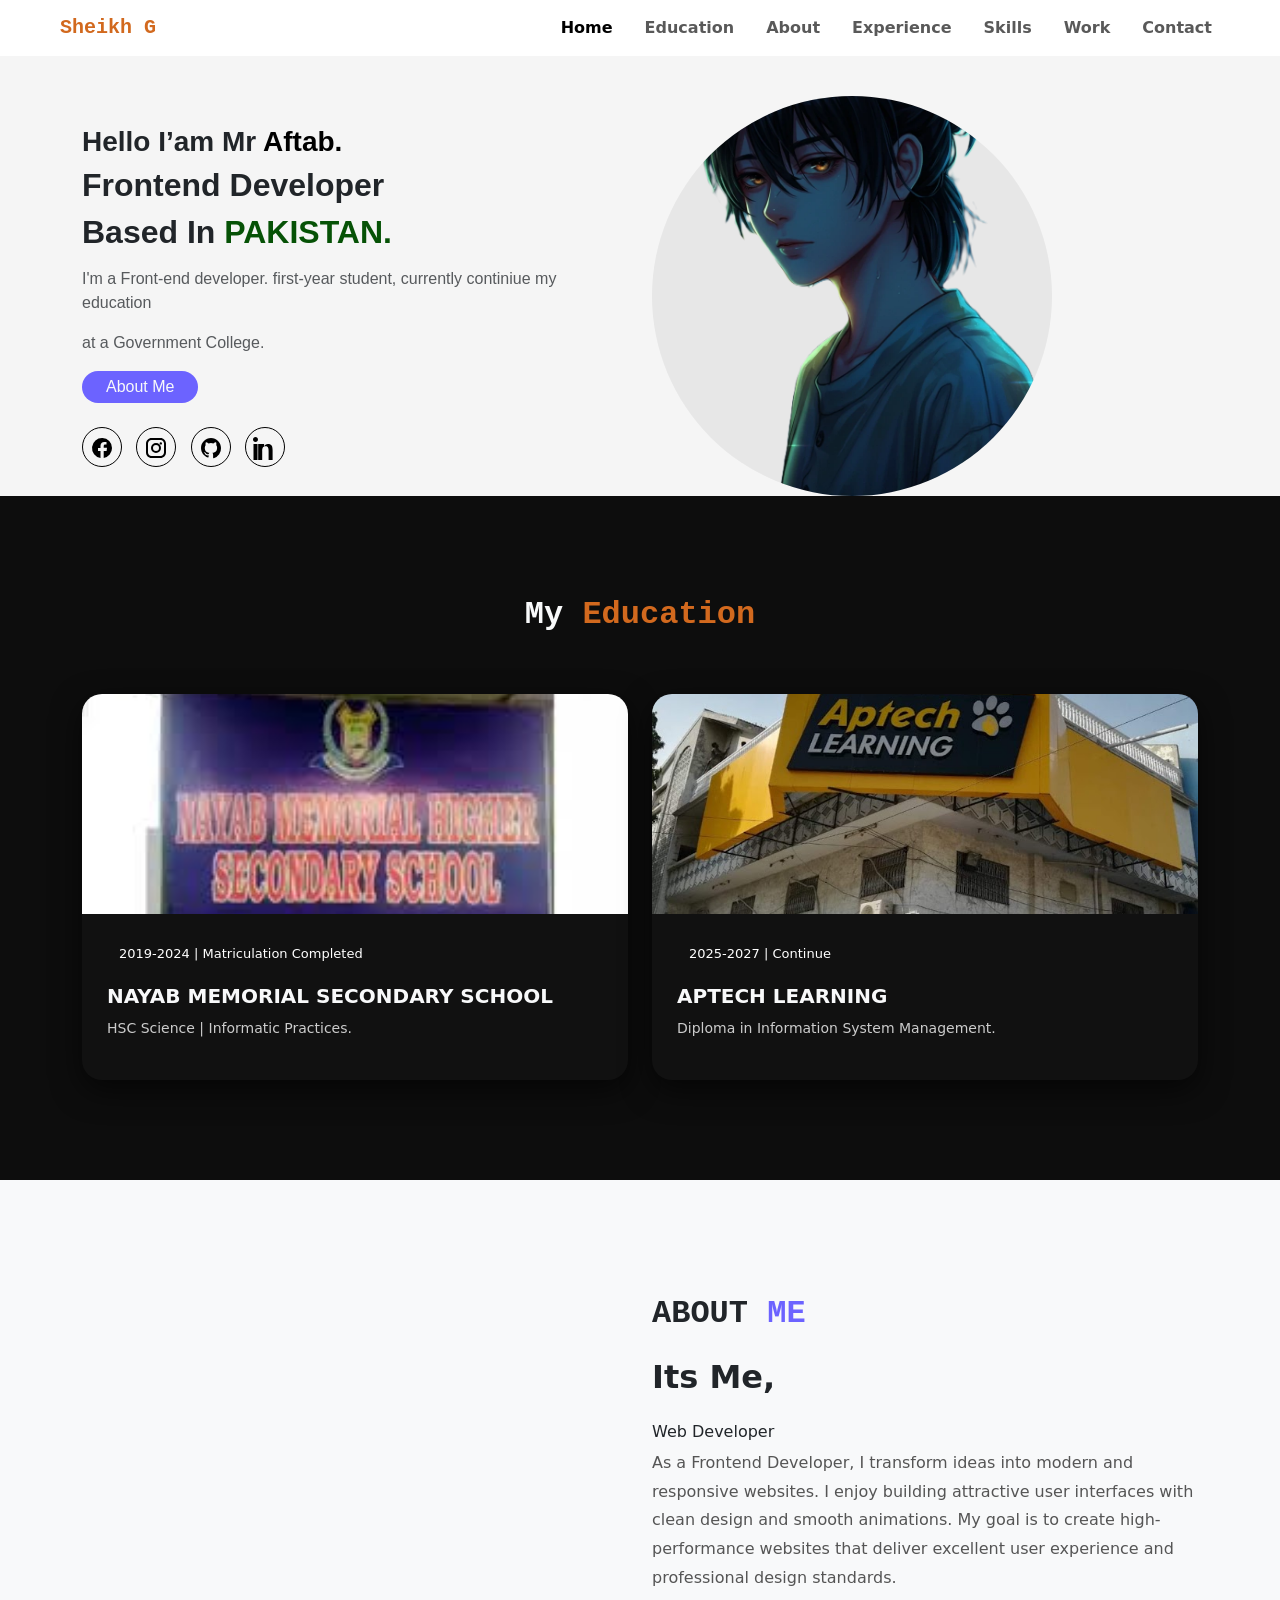
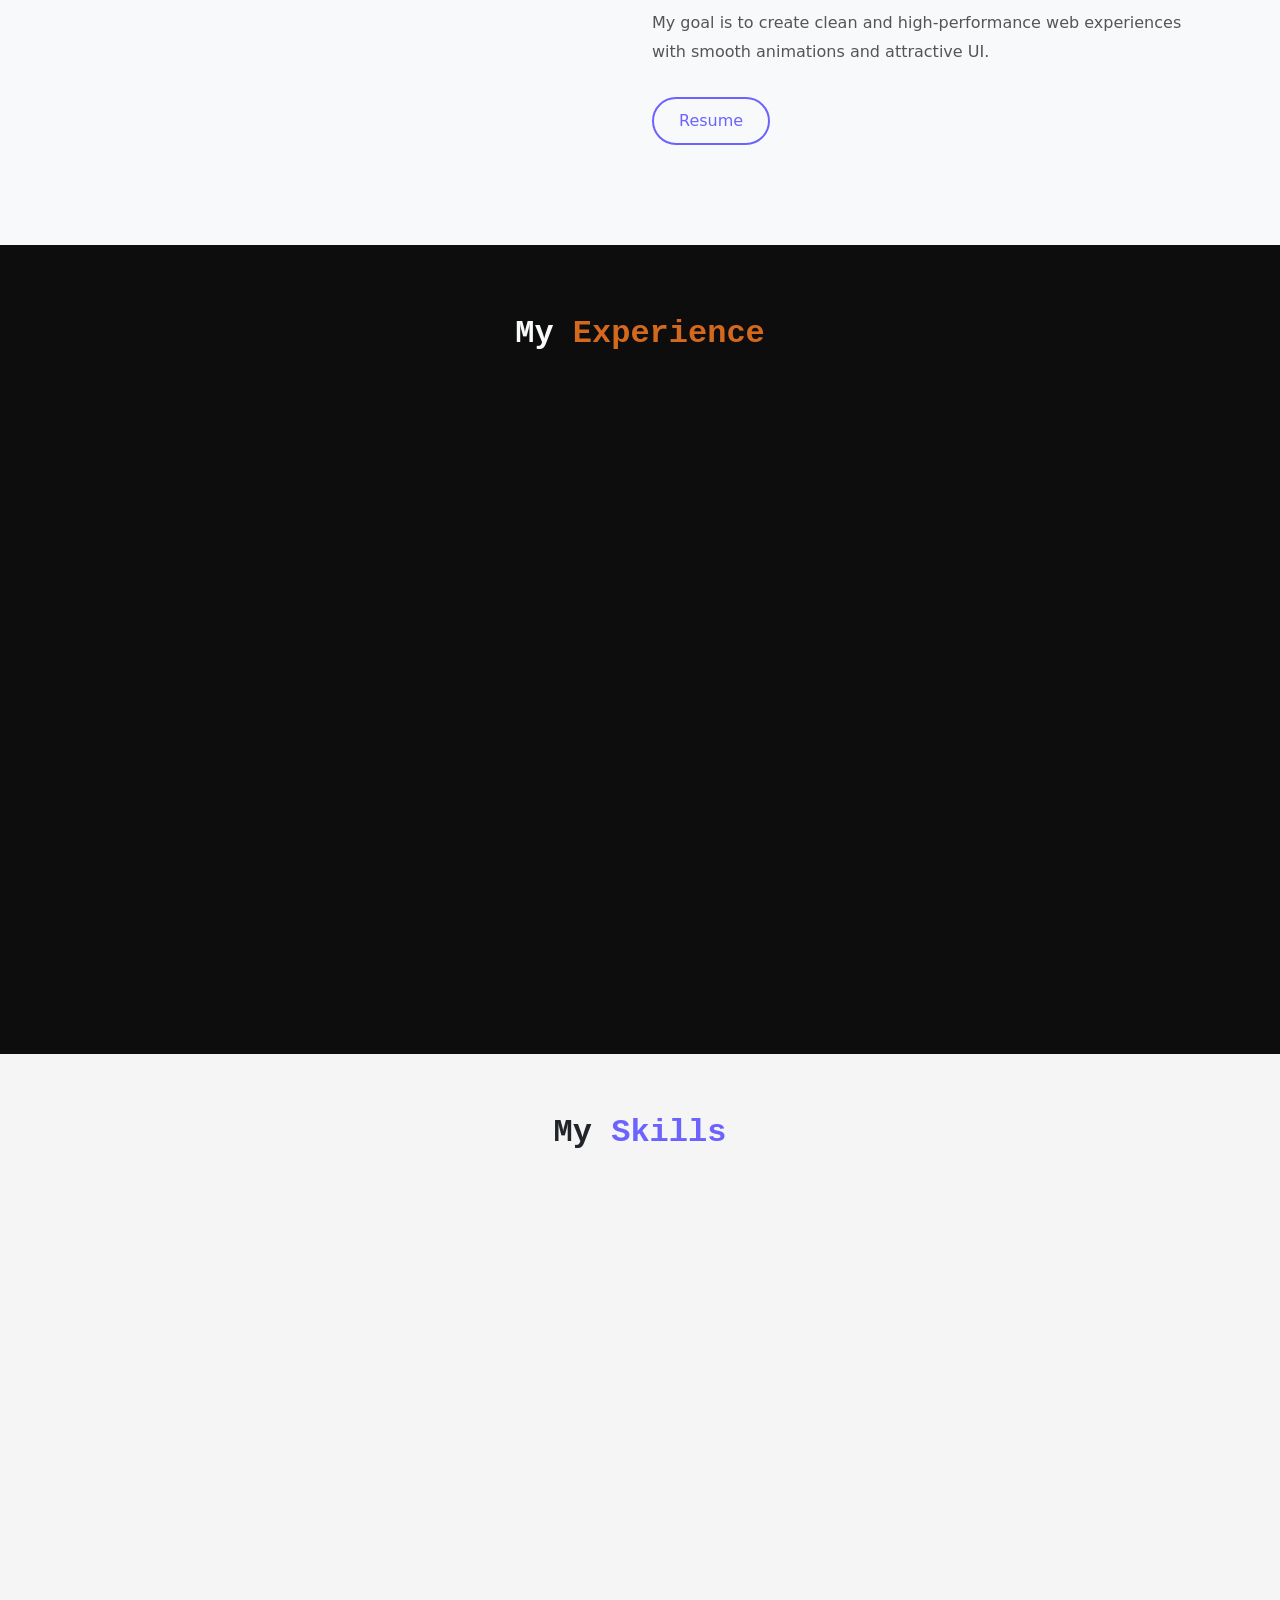
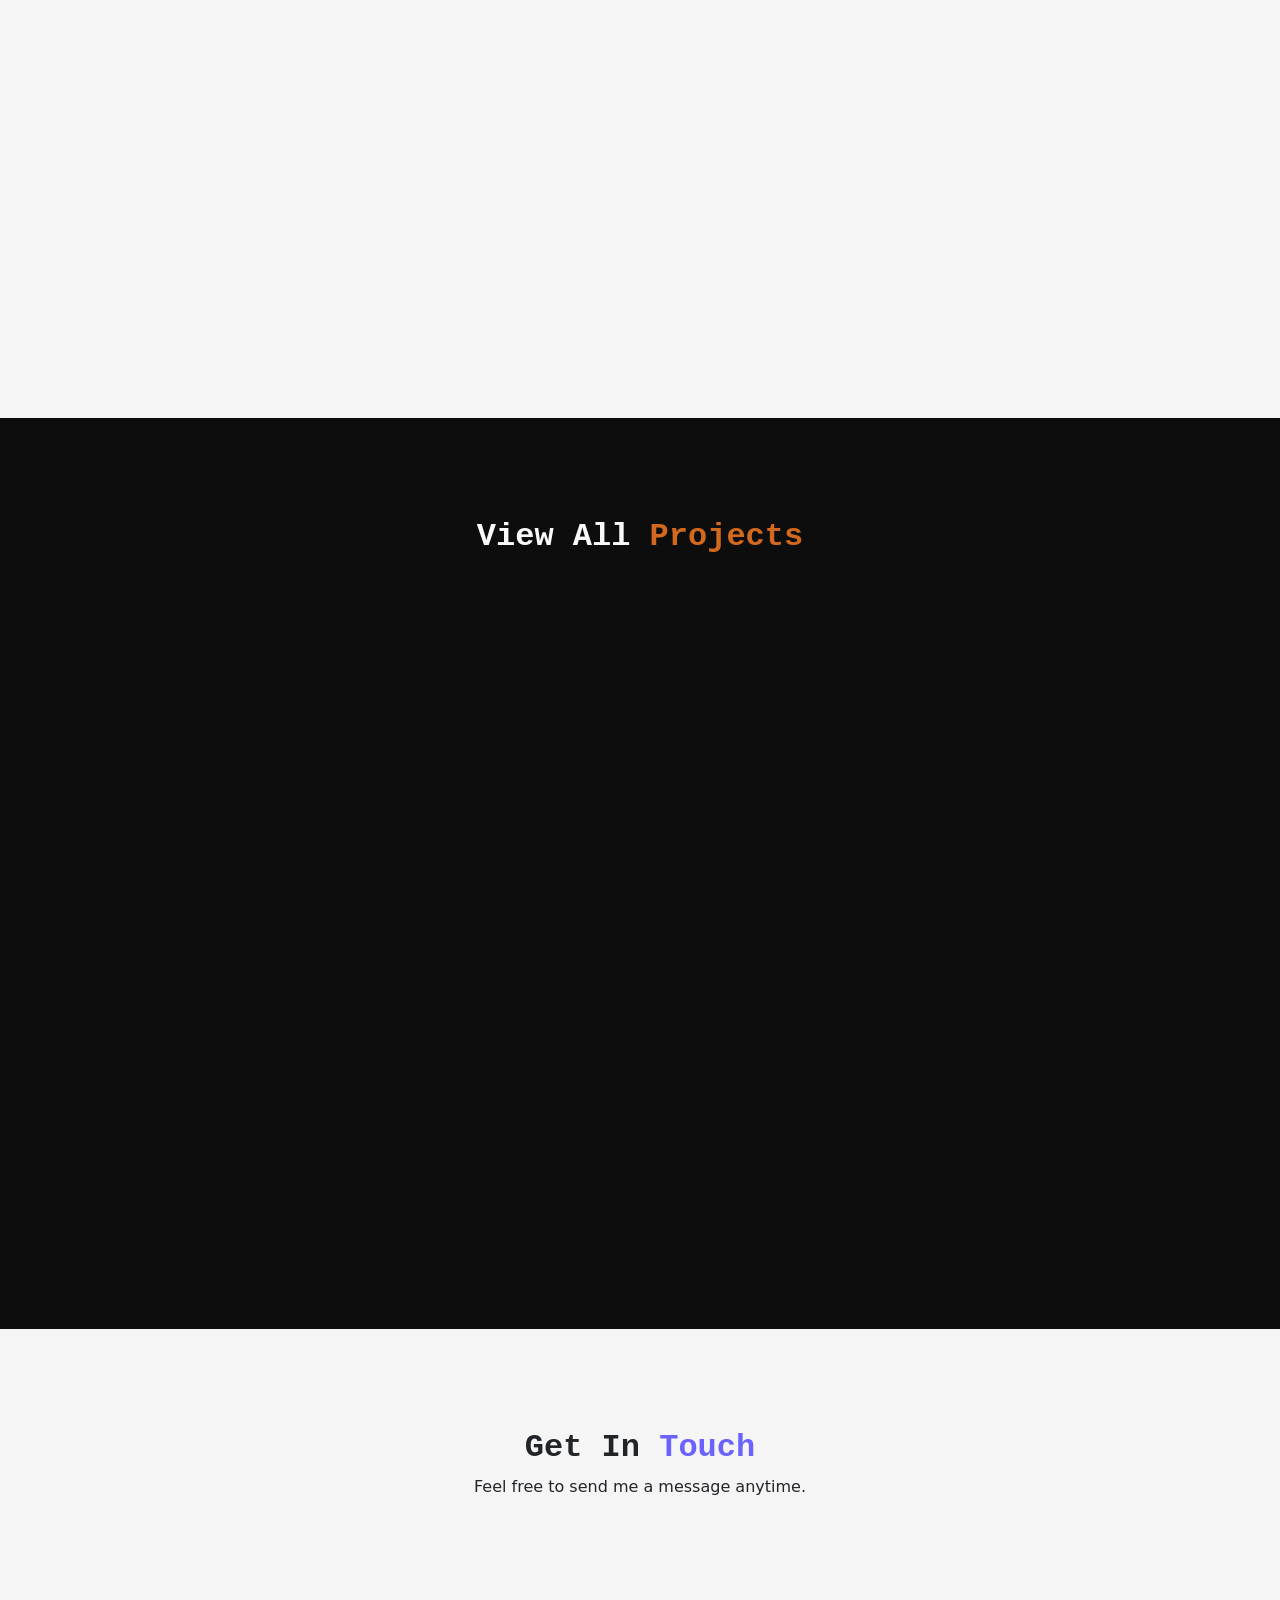
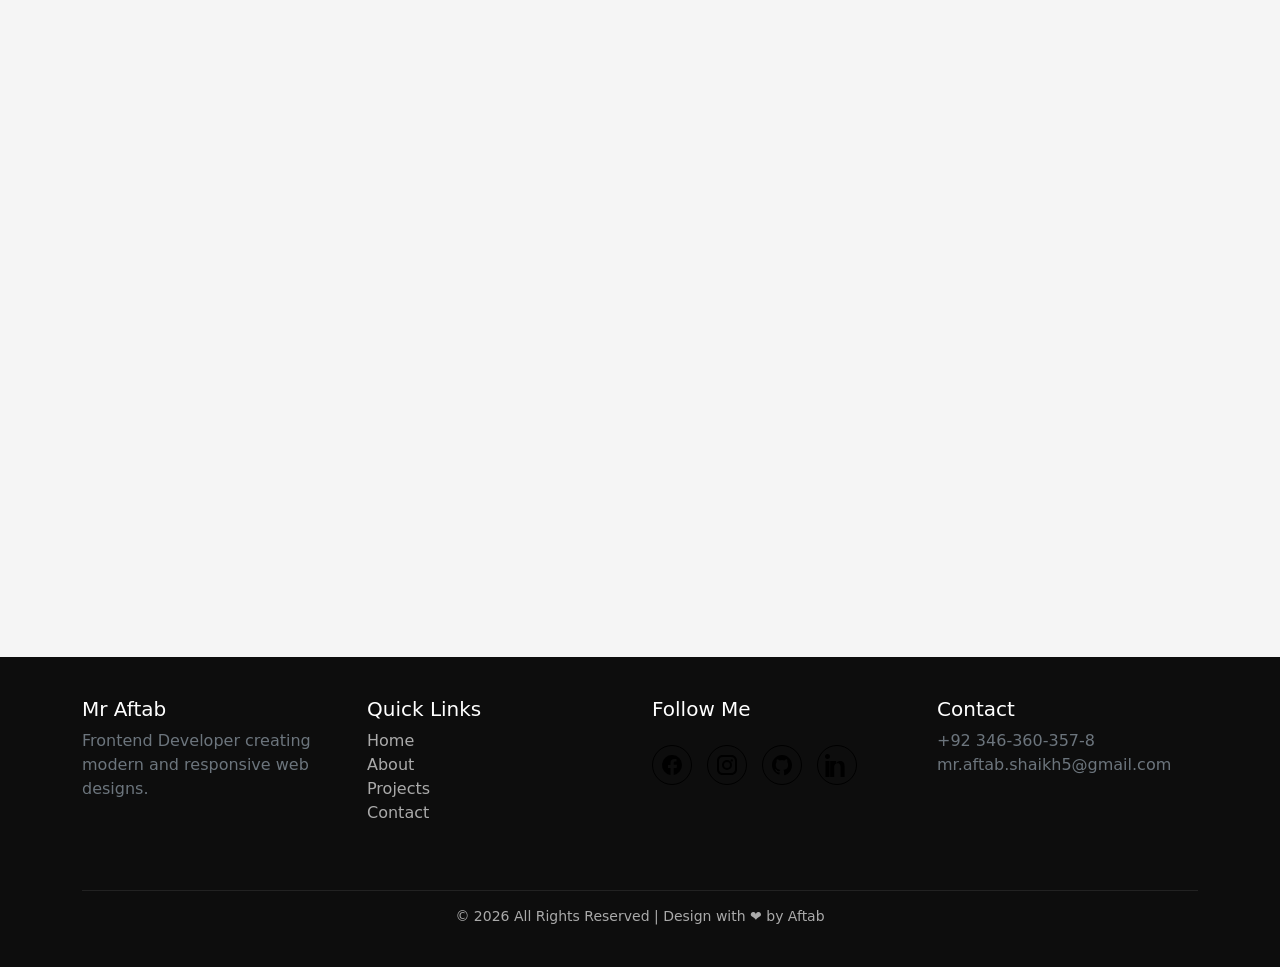
<file: index.html>
<!DOCTYPE html>
<html lang="en">
<head>
    <meta charset="UTF-8">
    <meta name="viewport" content="width=device-width, initial-scale=1.0">
    <title>Mr Sheikh G</title>
    <link href="https://cdn.jsdelivr.net/npm/bootstrap@5.3.8/dist/css/bootstrap.min.css" rel="stylesheet" integrity="sha384-sRIl4kxILFvY47J16cr9ZwB07vP4J8+LH7qKQnuqkuIAvNWLzeN8tE5YBujZqJLB" crossorigin="anonymous">
    <link href="https://unpkg.com/aos@2.3.1/dist/aos.css" rel="stylesheet">
    <link rel="stylesheet" href="./assest/css/style.css">
    <link rel="shortcut icon" href="./assest/images/tab-icon/M-logo.png" type="image/x-icon">
</head>
<body style="background-color: whitesmoke;">
    

<nav class="navbar navbar-expand-lg px-5 fixed-top" style="background-color: white;">
  <div class="container-fluid">
    <a class="navbar-brand" href="#" data-aos="fade-down" style="color: chocolate; font-family:monospace; font-weight: bolder;">Sheikh G</a>
    <button class="navbar-toggler" type="button" data-bs-toggle="collapse" data-bs-target="#navbarNav" aria-controls="navbarNav" aria-expanded="false" aria-label="Toggle navigation">
      <span class="navbar-toggler-icon"></span>
    </button>
    <div class="collapse navbar-collapse" id="navbarNav">
      <ul class="navbar-nav ms-auto gap-3">
        <li class="nav-item">
          <a class="nav-link active" aria-current="page" href="#">Home</a>
        </li>
        <li class="nav-item">
          <a class="nav-link" href="#education">Education</a>
        </li>
        <li class="nav-item">
          <a class="nav-link" href="#about">About</a>
        </li>
        <li class="nav-item">
          <a class="nav-link" href="#experience">Experience</a>
        </li>
        <li class="nav-item">
          <a class="nav-link" href="#skills">Skills</a>
        </li>
        <li class="nav-item">
          <a class="nav-link" href="#work">Work</a>
        </li>
        <li class="nav-item">
          <a class="nav-link" href="#contact">Contact</a>
        </li>
      </ul>
    </div>
  </div>
</nav>





<section class="hero container" style="background-color: whitesmoke; font-family:'Gill Sans', 'Gill Sans MT', Calibri, 'Trebuchet MS', sans-serif;">
    <div class="row align-items-center mt-5 pt-5">
        
        <!-- LEFT TEXT -->
        <div class="col-md-6">
            <h3 data-aos="fade-down" data-aos-delay="100"><b>Hello I’am Mr</b><span> Aftab.</span></h3>
            <h2 data-aos="fade-down" data-aos-delay="200"><strong>Frontend Developer</strong></h2>

<h2 data-aos="fade-down" data-aos-delay="300"><b>Based In</b> <span style="color: rgb(6, 82, 6);">PAKISTAN.</span></h2>



            <p class="text-muted mt-3" data-aos="fade-down" data-aos-delay="400">
                I'm a Front-end developer. first-year student, currently continiue my education 

            </p>
<p class="text-muted mt-3" data-aos="fade-down" data-aos-delay="500">at a Government College.</p>
            <button class="rounded-5 border-0 py-1 px-4" style="background-color: #6c63ff; cursor: pointer;" data-aos="fade-down" data-aos-delay="400"><a href="#about" class="text-decoration-none text-light">About Me</a></button>
            
            
            
            <div class="social-icons mt-4">
                <a href="#" data-aos="fade-down-right" data-aos-delay="600"><i class="fab fa-facebook-f"><svg xmlns="http://www.w3.org/2000/svg" width="24" height="24" fill="currentColor" viewBox="0 0 24 24">
  <path d="M22 12a10 10 0 1 0-11.5 9.9v-7H8v-2.9h2.5V9.8c0-2.5 1.5-3.9 3.8-3.9 1.1 0 2.2.2 2.2.2v2.4h-1.2c-1.2 0-1.6.7-1.6 1.5v1.8H17L16.6 15h-2.9v7A10 10 0 0 0 22 12z"/>
</svg>
</i></a>
                <a href="#" data-aos="fade-down-right" data-aos-delay="700"><i class="fab fa-github"><svg xmlns="http://www.w3.org/2000/svg" width="24" height="24" fill="currentColor" viewBox="0 0 24 24">
  <path d="M7.5 2C4.5 2 2 4.5 2 7.5v9C2 19.5 4.5 22 7.5 22h9c3 0 5.5-2.5 5.5-5.5v-9C22 4.5 19.5 2 16.5 2h-9zm0 2h9C18.4 4 20 5.6 20 7.5v9c0 1.9-1.6 3.5-3.5 3.5h-9C5.6 20 4 18.4 4 16.5v-9C4 5.6 5.6 4 7.5 4zm4.5 3a5 5 0 1 0 0 10 5 5 0 0 0 0-10zm0 2a3 3 0 1 1 0 6 3 3 0 0 1 0-6zm4.8-2.8a1.2 1.2 0 1 0 0 2.4 1.2 1.2 0 0 0 0-2.4z"/>
</svg>
</i></a>
                <a href="#" data-aos="fade-down-right" data-aos-delay="800"><i class="fab fa-twitter"><svg xmlns="http://www.w3.org/2000/svg" width="24" height="24" fill="currentColor" viewBox="0 0 24 24">
  <path d="M12 2C6.5 2 2 6.5 2 12c0 4.4 2.9 8.2 6.9 9.5.5.1.7-.2.7-.5v-1.7c-2.8.6-3.4-1.2-3.4-1.2-.4-1-1-1.3-1-1.3-.9-.6.1-.6.1-.6 1 .1 1.6 1 1.6 1 .9 1.5 2.3 1 2.9.8.1-.7.3-1 .6-1.3-2.2-.2-4.6-1.1-4.6-5 0-1.1.4-2 .9-2.7-.1-.2-.4-1.3.1-2.6 0 0 .8-.3 2.7 1a9.3 9.3 0 0 1 4.9 0c1.9-1.3 2.7-1 2.7-1 .5 1.3.2 2.4.1 2.6.6.7.9 1.6.9 2.7 0 3.9-2.4 4.8-4.7 5 .4.3.7 1 .7 2v3c0 .3.2.6.7.5A10 10 0 0 0 22 12c0-5.5-4.5-10-10-10z"/>
</svg>
</i></a>
                <a href="https://www.linkedin.com/in/mr-aftab-6116793ab/?lipi=urn%3Ali%3Apage%3Ad_flagship3_profile_view_base_contact_details%3BunkS5WUjQG%2Bi%2FF05kUTJgw%3D%3D" data-aos="fade-down-right" data-aos-delay="900"><i class="fab fa-linkedin-in"><svg xmlns="http://www.w3.org/2000/svg" width="24" height="24" fill="currentColor" viewBox="0 0 24 24">
  <path d="M4.98 3.5C4.98 4.88 3.87 6 2.5 6S0 4.88 0 3.5 1.11 1 2.5 1s2.48 1.12 2.48 2.5zM.5 8h4V24h-4V8zm7 0h3.6v2.2h.1c.5-.9 1.8-2.2 3.7-2.2 4 0 4.7 2.6 4.7 6v10h-4v-8.9c0-2.1 0-4.9-3-4.9s-3.4 2.3-3.4 4.7V24h-4V8z"/>
</svg>
</i></a>
            </div>
        </div>

        <!-- RIGHT IMAGE -->
        <div class="col-md-6 text-center">



   <div class="owner-circle">

        <div class="owner-image">
            <img src="./assest/images/owner/Sh@ikh G.png" alt="Owner Profile">
        </div>

    </div>



    </div>
    </div>
</section>


<section class="education-section">
    <div class="container">

        <div class="section-title">
            <strong><h2 class="text-light" style="font-family: monospace;" id="education">My <span style="color: chocolate;">Education</span></strong></h2>
        </div>

        <div class="row g-4">

            <!-- SCHOOL CARD -->
            <div class="col-md-6" data-aos="fade-up">
                <div class="edu-card">
                    <div class="edu-img-wrapper">
                        <img src="./assest/images/School colledge/school.jpg"
                             alt="School"
                             class="edu-img">
                    </div>
                    <div class="edu-content">
                        <span class="edu-year">2019-2024 | Matriculation Completed</span>
                        <h5 class="text-light">NAYAB MEMORIAL SECONDARY SCHOOL</h5>
                        <p>
                            HSC Science | Informatic Practices.
                    </div>
                </div>
            </div>

            <!-- COLLEGE CARD
            <div class="col-md-6" data-aos="fade-up" data-aos-delay="200">
                <div class="edu-card">
                    <div class="edu-img-wrapper">
                        <img src="./assest/images/School colledge/college.jpg"
                             alt="College"
                             class="edu-img">
                    </div>
                    <div class="edu-content">
                        <span class="edu-year ">2025-2027 | Continue</span>
                        <h5 class="text-light">GOVT DEGREE BOYS COLLEGE SURJANI TOWN</h5>
                        <p>
                            Bachelor of Engineering in Information Technology.
                        </p>
                    </div>
                </div>
            </div> -->


            <div class="col-md-6" data-aos="fade-up" data-aos-delay="300">
                <div class="edu-card">

                    <div class="edu-img-wrapper">
                        <img src="./assest/images/School colledge/aptech img.jpg"
                             alt="College"
                             class="edu-img">
                    </div>
                    
                    <div class="edu-content">
                        <span class="edu-year ">2025-2027 | Continue</span>
                        <h5 class="text-light">APTECH LEARNING</h5>
                        <p>
                            Diploma in Information System Management.
                        </p>
                    </div>
                </div>
            </div>

        </div>

    </div>
</section>








<section class="about-section bg-light">
    <div class="container">
        <div class="row align-items-center">

            <!-- LEFT IMAGE -->
            <div class="col-lg-6 mb-4 mb-lg-0 bg-light" data-aos="fade-zoom-in"
     data-aos-easing="ease-in-back"
     data-aos-delay="300"
     data-aos-offset="0">
                <div class="about-img-wrapper" id="tiltCard">
                    <img src="./assest/images/owner/Sheikh g.jpeg"
                         alt="About Image"
                         class="about-img shadow">
                </div>
            </div>

           


            <div class="col-lg-6">
                <div class="about-content">
                    <strong><h2 class="text-dark" style="font-family: monospace;" id="about">ABOUT <span style="color: #6c63ff;">ME</span></strong></h2>
                    <h2>Its Me,</h2>
                    <h6>Web Developer</h6>
                    <p>
                        As a Frontend Developer, I transform ideas into modern
                         and responsive websites. I enjoy building attractive user
                          interfaces with clean design and smooth animations. My goal 
                          is to create high-performance websites that deliver 
                        excellent user experience and professional design standards.
                    </p>
                    <p>
                        My goal is to create clean and high-performance web
                        experiences with smooth animations and attractive UI.
                    </p>

                    <a href="https://drive.google.com/file/d/1f1XGJZzcTRhOAzU50a1nSlrjUi9Z1ooR/view?usp=drive_link" class="about-btn">Resume</a>
                </div>
            </div>

        </div>
    </div>
</section>










<!-- EXPERIENCE SECTION -->
<section class="experience">
    <div class="container text-center">

        <strong><h2 class="text-light mb-5" style="font-family: monospace;" id="experience">My <span style="color: chocolate;">Experience</span></strong></h2>
        
        <div class="row justify-content-center g-4">



                     <div class="col-md-8" data-aos="flip-right"
     data-aos-easing="ease-out-cubic"
     data-aos-duration="2000">
                <div class="exp-card text-start">
                    <h6>Mad Alpha</h6>
                    <h6>client Relationship & Lead Generation Excutive</h6>
                    <div class="d-flex align-items-center justify-content-between">
                    <small>North Karachi - Karachi</small>
                    <small>2024 - 2025</small>
                    </div>
                    <small class="mt-3">
                        Lorem ipsum dolor sit amet consectetur adipisicing elit. Quaerat, atque illum fugit repudiandae voluptas magnam modi temporibus sapiente dolorem maiores omnis ea, illo officia sed veritatis adipisci libero itaque ducimus nobis, amet nihil veniam blanditiis!
                    </small>
                </div>
            </div>





            <div class="col-md-8" data-aos="flip-right"
     data-aos-easing="ease-out-cubic"
     data-aos-duration="2000">
                <div class="exp-card text-start">
                    <h6>Tecnovative Digital</h6>
                    <h6>Frontend Website Developer</h6>
                    <div class="d-flex align-items-center justify-content-between">
                    <small>Buffer Zone - Karachi</small>
                    <small>2025 - 2026</small>
                    </div>
                    <h6>Responsiblities :</h6>
                    <ul>
                        <li>Developed responsive websites using HTML5, CSS3, Bootstrap, and JavaScript.</li>
                        <li>Designed and developed responsive websites using HTML, CSS, Bootstrap, and JavaScript.</li>
                        <li>Built modern landing pages, portfolios, and business websites.</li>
                        <li>Created interactive UI with smooth animations and hover effects.</li>
                        <li>Ensured cross-browser compatibility and responsive layouts.</li>
                        <li>Optimized website performance and user experience.</li>
                        <li>Maintained clean, organized, and reusable code.</li>
                    </ul>
                </div>
            </div>

   

        </div>
    </div>
</section>




<!-- SKILLS SECTION -->
<section class="skills container text-center">
    <strong><h2 style="font-family: monospace;" id="skills">My <span style="color: #6c63ff;">Skills</span></strong></h2>
    <div class="row g-4">
        
        <div class="col-6 col-md-3" data-aos="fade-down-right" data-aos-delay="200" data-aos-duration="1000">


            <div class="skill-box shadow">
                <img src="./assest/images/skill logo/html-logo.png" alt="">
            </div>

        </div>

        <div class="col-6 col-md-3" data-aos="fade-down-right" data-aos-delay="300" data-aos-duration="1000">


            <div class="skill-box shadow">
                <img src="./assest/images/skill logo/css-logo.png" alt="">
            </div>
            
        </div>

        <div class="col-6 col-md-3" data-aos="fade-down-right" data-aos-delay="400" data-aos-duration="1000">


            <div class="skill-box shadow">
                <img src="./assest/images/skill logo/javascript-logo.png" alt="">
            </div>
            
        </div>

        <div class="col-6 col-md-3" data-aos="fade-down-right" data-aos-delay="500" data-aos-duration="1000"> 


            <div class="skill-box shadow">
                <img src="./assest/images/skill logo/jQuery-logo.png" alt="">
            </div>
            
        </div>


        <div class="col-6 col-md-3" data-aos="fade-down-right" data-aos-delay="600" data-aos-duration="1000">


            <div class="skill-box shadow">
                <img src="./assest/images/skill logo/bootstrap-logo.png" alt="">
            </div>
            
        </div>

        <div class="col-6 col-md-3" data-aos="fade-down-right" data-aos-delay="700" data-aos-duration="1000">


            <div class="skill-box shadow">
                <img src="./assest/images/skill logo/GitHub-logo.png" alt="">
            </div>
            
        </div>

        <div class="col-6 col-md-3" data-aos="fade-down-right" data-aos-delay="800" data-aos-duration="1000">


            <div class="skill-box shadow">
                <img src="./assest/images/skill logo/SEO-logo.png" alt="">
            </div>
            
        </div>

        <div class="col-6 col-md-3" data-aos="fade-down-right" data-aos-delay="900" data-aos-duration="1000">


            <div class="skill-box shadow">
                <img src="./assest/images/skill logo/figma-logo.png" alt="">
            </div>
            
        </div>

        <div class="col-6 col-md-3" data-aos="fade-down-right" data-aos-delay="1000" data-aos-duration="1000">


            <div class="skill-box shadow">
                <img src="./assest/images/skill logo/vs code-logo.png" alt="">
            </div>
            
        </div>

        <div class="col-6 col-md-3" data-aos="fade-down-right" data-aos-delay="1100" data-aos-duration="1000">


            <div class="skill-box shadow">
                <img src="./assest/images/skill logo/MS_WORD.png" alt="">
            </div>
            
        </div>

        <div class="col-6 col-md-3" data-aos="fade-down-right" data-aos-delay="1200" data-aos-duration="1000">


            <div class="skill-box shadow">
                <img src="./assest/images/skill logo/powerpoint-logo.png" alt="">
            </div>


            
        </div>

        <div class="col-6 col-md-3" data-aos="fade-down-right" data-aos-delay="1200" data-aos-duration="1000">


            <div class="skill-box shadow">
                <img src="./assest/images/skill logo/canva-icon.png" alt="">
            </div>

            
            
        </div>
    </div>
</section>




<section class="project-section">
    <div class="container">

        <div class="section-title">
            <strong><h2 class="text-light" style="font-family: monospace;" id="work">View All <span style="color: chocolate;">Projects</span></strong></h2>
        </div>

        <div class="row g-4">

            <!-- CARD 1 -->
            <div class="col-md-6 col-lg-4" data-aos="fade-up"
     data-aos-anchor-placement="top-bottom" data-aos-delay="200">
                <div class="project-card">
                    <div class="project-img-wrapper">
                        <img src="./assest/images/My projects/project img 1.jpg"
                             class="project-img" alt="Project 1">
                    </div>
                    <div class="project-content">
                 
                        <a href="https://drive.google.com/file/d/1jjJncBR6h6TeutAwXWT8Jsu5dXAXDC6v/view?usp=drive_link" target="_blank" class="project-btn">View Project Image</a>
                    </div>
                </div>
            </div>

            <!-- CARD 2 -->
            <div class="col-md-6 col-lg-4" data-aos="fade-up"
     data-aos-anchor-placement="top-bottom" data-aos-delay="300">
                <div class="project-card">
                    <div class="project-img-wrapper">
                        <img src="./assest/images/My projects/project img 2.avif"
                             class="project-img" alt="Project 2">
                    </div>
                    <div class="project-content">
                
                        <a href="https://drive.google.com/file/d/1SQKinQUS0PnUJChrYuKrBw4ijHqSunYL/view?usp=drive_link" target="_blank" class="project-btn">View Project Image</a>
                    </div>
                </div>
            </div>

            <!-- CARD 3 -->
            <div class="col-md-6 col-lg-4" data-aos="fade-up"
     data-aos-anchor-placement="top-bottom" data-aos-delay="400">
                <div class="project-card">
                    <div class="project-img-wrapper">
                        <img src="./assest/images/My projects/project img 3.png"
                             class="project-img" alt="Project 3">
                    </div>
                    <div class="project-content">
           
                        <a href="https://drive.google.com/file/d/1b5Md5JIdme-eb8YWhmYcld2XQpDn5t2l/view?usp=drive_link" target="_blank" class="project-btn">View Project Image</a>
                    </div>
                </div>
            </div>

            <!-- CARD 4 -->
            <div class="col-md-6 col-lg-4" data-aos="fade-up"
     data-aos-anchor-placement="top-bottom" data-aos-delay="500">
                <div class="project-card">
                    <div class="project-img-wrapper">
                        <img src="./assest/images/My projects/project img 4.png"
                             class="project-img" alt="Project 4">
                    </div>
                    <div class="project-content">
        
                        <a href="https://drive.google.com/file/d/1-veTRPzmmzPyVjTwXG_x-Uf6pSGEs4wK/view?usp=drive_link" target="_blank" class="project-btn">View Project Image</a>
                    </div>
                </div>
            </div>

            <!-- CARD 5 -->
            <div class="col-md-6 col-lg-4" data-aos="fade-up"
     data-aos-anchor-placement="top-bottom" data-aos-delay="600">
                <div class="project-card">
                    <div class="project-img-wrapper">
                        <img src="./assest/images/My projects/project 5.png"
                             class="project-img" alt="Project 5">
                    </div>
                    <div class="project-content">
                  >
                        <a href="https://drive.google.com/file/d/1aVLhPbppX9wCUAPcohDU19SOEG2yUw8k/view?usp=drive_link" target="_blank" class="project-btn">View Project Image</a>
                    </div>
                </div>
            </div>

        </div>

    </div>
</section>



<section class="contact-section">
    <div class="container">

        <div class="section-title">
            <h2 style="font-family: monospace;" id="contact"><strong>Get In <span style="color: #6c63ff;">Touch</span> </strong></h2>
            <p>Feel free to send me a message anytime.</p>
        </div>

        <div class="row justify-content-center">
            <div class="col-md-8 col-lg-6">
                <div class="contact-box" data-aos="fade-up"
     data-aos-duration="3000">

                    <form>
                        <div class="mb-3">
                            <label class="form-label">Full Name</label>
                            <input type="text" class="form-control" placeholder="Enter your name">
                        </div>

                        <div class="mb-3">
                            <label class="form-label">Email Address</label>
                            <input type="email" class="form-control" placeholder="Enter your email">
                        </div>

                        <div class="mb-3">
                            <label class="form-label">Subject</label>
                            <input type="text" class="form-control" placeholder="Enter subject">
                        </div>

                        <div class="mb-4">
                            <label class="form-label">Message</label>
                            <textarea class="form-control" rows="4" placeholder="Write your message..."></textarea>
                        </div>

                        <div class="text-center">
                            <button type="submit" class="contact-btn">Send Message</button>
                        </div>
                    </form>

                </div>
            </div>
        </div>

    </div>
</section>



<footer class="footer">
    <div class="container">
        <div class="row text-center text-md-start">

            <!-- About -->
            <div class="col-md-3 mb-4">
                <h5>Mr Aftab</h5>
                <p class="text-secondary">
                    Frontend Developer creating modern and responsive web designs.
                </p>
            </div>

            <!-- Quick Links -->
            <div class="col-md-3 mb-4">
                <h5>Quick Links</h5>
                <ul class="list-unstyled">
                    <li><a href="#">Home</a></li>
                    <li><a href="#about">About</a></li>
                    <li><a href="#work">Projects</a></li>
                    <li><a href="#contact">Contact</a></li>
                </ul>
             
            </div>

            <!-- Social -->
            <div class="col-md-3 mb-4">
                <h5>Follow Me</h5>
                <div class="social-icons mt-4">
                <a href="#"><i class="fab fa-facebook-f"><svg xmlns="http://www.w3.org/2000/svg" width="24" height="24" fill="currentColor" viewBox="0 0 24 24">
  <path d="M22 12a10 10 0 1 0-11.5 9.9v-7H8v-2.9h2.5V9.8c0-2.5 1.5-3.9 3.8-3.9 1.1 0 2.2.2 2.2.2v2.4h-1.2c-1.2 0-1.6.7-1.6 1.5v1.8H17L16.6 15h-2.9v7A10 10 0 0 0 22 12z"/>
</svg>
</i></a>
                <a href="#"><i class="fab fa-github"><svg xmlns="http://www.w3.org/2000/svg" width="24" height="24" fill="currentColor" viewBox="0 0 24 24">
  <path d="M7.5 2C4.5 2 2 4.5 2 7.5v9C2 19.5 4.5 22 7.5 22h9c3 0 5.5-2.5 5.5-5.5v-9C22 4.5 19.5 2 16.5 2h-9zm0 2h9C18.4 4 20 5.6 20 7.5v9c0 1.9-1.6 3.5-3.5 3.5h-9C5.6 20 4 18.4 4 16.5v-9C4 5.6 5.6 4 7.5 4zm4.5 3a5 5 0 1 0 0 10 5 5 0 0 0 0-10zm0 2a3 3 0 1 1 0 6 3 3 0 0 1 0-6zm4.8-2.8a1.2 1.2 0 1 0 0 2.4 1.2 1.2 0 0 0 0-2.4z"/>
</svg>
</i></a>
                <a href="#"><i class="fab fa-twitter"><svg xmlns="http://www.w3.org/2000/svg" width="24" height="24" fill="currentColor" viewBox="0 0 24 24">
  <path d="M12 2C6.5 2 2 6.5 2 12c0 4.4 2.9 8.2 6.9 9.5.5.1.7-.2.7-.5v-1.7c-2.8.6-3.4-1.2-3.4-1.2-.4-1-1-1.3-1-1.3-.9-.6.1-.6.1-.6 1 .1 1.6 1 1.6 1 .9 1.5 2.3 1 2.9.8.1-.7.3-1 .6-1.3-2.2-.2-4.6-1.1-4.6-5 0-1.1.4-2 .9-2.7-.1-.2-.4-1.3.1-2.6 0 0 .8-.3 2.7 1a9.3 9.3 0 0 1 4.9 0c1.9-1.3 2.7-1 2.7-1 .5 1.3.2 2.4.1 2.6.6.7.9 1.6.9 2.7 0 3.9-2.4 4.8-4.7 5 .4.3.7 1 .7 2v3c0 .3.2.6.7.5A10 10 0 0 0 22 12c0-5.5-4.5-10-10-10z"/>
</svg>
</i></a>
                <a href="https://www.linkedin.com/in/mr-aftab-6116793ab/?lipi=urn%3Ali%3Apage%3Ad_flagship3_profile_view_base_contact_details%3BunkS5WUjQG%2Bi%2FF05kUTJgw%3D%3D"><i class="fab fa-linkedin-in"><svg xmlns="http://www.w3.org/2000/svg" width="24" height="24" fill="currentColor" viewBox="0 0 24 24">
  <path d="M4.98 3.5C4.98 4.88 3.87 6 2.5 6S0 4.88 0 3.5 1.11 1 2.5 1s2.48 1.12 2.48 2.5zM.5 8h4V24h-4V8zm7 0h3.6v2.2h.1c.5-.9 1.8-2.2 3.7-2.2 4 0 4.7 2.6 4.7 6v10h-4v-8.9c0-2.1 0-4.9-3-4.9s-3.4 2.3-3.4 4.7V24h-4V8z"/>
</svg>
</i></a>
            </div>
            </div>




        <div class="col-md-3 mb-4">

            <h5>Contact</h5>

            <ol class="list-unstyled text-secondary">

                <li>+92 346-360-357-8</li>
                <li>mr.aftab.shaikh5@gmail.com</li>

            </ol>
               
        </div>






        </div>

        <!-- Bottom -->
        <div class="footer-bottom">
            © 2026 All Rights Reserved | Design with ❤️ by Aftab
        </div>
    </div>
</footer>






<script>
function openImage(imageSrc){
    document.getElementById("modalImage").src = imageSrc;
}
</script>



<script>

const card = document.getElementById("tiltCard");

card.addEventListener("mousemove", (e) => {
  const rect = card.getBoundingClientRect();
  const x = e.clientX - rect.left;
  const y = e.clientY - rect.top;

  const centerX = rect.width / 2;
  const centerY = rect.height / 2;

  const rotateX = ((y - centerY) / 20);
  const rotateY = ((centerX - x) / 20);

  card.style.transform = `rotateX(${rotateX}deg) rotateY(${rotateY}deg) scale(1.05)`;
});

card.addEventListener("mouseleave", () => {
  card.style.transform = "rotateX(0) rotateY(0) scale(1)";
});

</script>






    <script src="https://cdn.jsdelivr.net/npm/bootstrap@5.3.8/dist/js/bootstrap.bundle.min.js" integrity="sha384-FKyoEForCGlyvwx9Hj09JcYn3nv7wiPVlz7YYwJrWVcXK/BmnVDxM+D2scQbITxI" crossorigin="anonymous"></script>
    <script src="https://cdnjs.cloudflare.com/ajax/libs/jquery/3.7.1/jquery.min.js" integrity="sha512-v2CJ7UaYy4JwqLDIrZUI/4hqeoQieOmAZNXBeQyjo21dadnwR+8ZaIJVT8EE2iyI61OV8e6M8PP2/4hpQINQ/g==" crossorigin="anonymous" referrerpolicy="no-referrer"></script>
    <script src="https://unpkg.com/aos@2.3.1/dist/aos.js"></script>
    
    <script>
  AOS.init();
</script>

</body>
</html>
</file>
<file: assest/css/style.css>
.navbar-brand .logo{

    height: 5vh;
    width: 5vw;

}

.navbar .navbar-nav .nav-item .nav-link{

    font-weight: bolder;
}
.navbar .navbar-nav .nav-item .nav-link:hover{

    color:chocolate;
    text-decoration-line: underline;
    text-underline-offset: 8px;


}

.hero{
    padding-top: 80px 0;
}

.hero h1{
    font-weight:700;
}

.hero span{
    color:#000;
    font-weight:700;
    
}

    
/* Main Section */
.owner-profile {
    width: 100%;
    min-height: 500px;

    display: flex;
    justify-content: center;
    align-items: center;

    position: relative;
    overflow: hidden;

    background: #fff;
}


/* Circle */
.owner-circle {
    width: 400px;
    height: 400px;

    border-radius: 50%;

    background: rgba(0, 0, 0, 0.06);

    position: relative;

    display: flex;
    justify-content: center;
    align-items: center;

    overflow: hidden;
}


/* Image Container */
.owner-image {
    width: 100%;
    height: 100%;

    position: absolute;

    display: flex;
    justify-content: center;
    align-items: flex-end;

    overflow: hidden;
}


/* Owner Image */
.owner-image img {
    width: 100%;
    height: 500px;

    object-fit:contain;
    object-position: center bottom;

    transform: scale(1.18);

    transition: 0.5s ease;
}


/* Hover Effect */
.owner-circle:hover .owner-image img {
    transform: scale(1.25);
}


.social-icons a{
    width:40px;
    height:40px;
    display:inline-flex;
    align-items:center;
    justify-content:center;
    border: 1px solid black;
    color:#000;
    margin-right:10px;
    transition:0.3s;
    border-radius: 50px;
    
}

.social-icons a:hover{
    background: chocolate;
    color:#fff;
    border: none;
    
}


.skills{
    padding:60px 0;
}

.skill-box{
    background:#fff;
    border:1px solid #ddd;
    padding:30px;
    text-align:center;
    transition:0.3s;
    cursor:pointer;

    /* FIX SIZE */
    height:250px; 
    display:flex;
    flex-direction:column;
    justify-content:center;
    align-items:center;
}

.skill-box:hover{
    background:#000;
    color:#fff;
    transform:translateY(-5px);
}

.skill-box img{
    width:80px; 
    height:80px;
    object-fit:contain; /* image stretch nahi hogi */
    margin-bottom:10px;
}


.experience{
    background:#0d0d0d;
    color:#fff;
    padding:70px 0;
}

.exp-card{
    background:#111;
    padding:25px;
    border-radius:10px;
    transition:0.3s;
}

.exp-card:hover{
    transform:scale(1.02);
}

@media (max-width:768px){
    .hero{
        text-align:center;
    }
}

.cv-btn{

    color: #555;
}
.cv-btn:hover{

    color: white;
}







.contact-section{
    padding:100px 0;
    background:transparent;
}

/* TITLE */
.section-title{
    text-align:center;
    margin-bottom:50px;
}

/* CONTACT BOX */
.contact-box{
    background:rgba(255,255,255,0.6);
    backdrop-filter:blur(10px);
    padding:40px;
    border-radius:20px;
    box-shadow:0 10px 40px rgba(0,0,0,0.1);
    transition:0.4s ease;
}

.contact-box:hover{
    transform:translateY(-10px);
    box-shadow:0 15px 50px rgba(0,0,0,0.15);
}

/* INPUT STYLE */
.form-control{
    background:transparent;
    border:1px solid #ccc;
    color:#000;
    padding:12px;
    border-radius:10px;
}

.form-control:focus{
    background:transparent;
    color:#000;
    border-color:#000;
    box-shadow:0 0 8px rgba(0,0,0,0.2);
}

/* BUTTON */
.contact-btn{
    padding:10px 25px;
    border-radius:30px;
    border:1px solid #000;
    background:transparent;
    color:#000;
    transition:0.3s;
}

.contact-btn:hover{
    background:#000;
    color:#fff;
}

/* RESPONSIVE */
@media(max-width:768px){
    .contact-box{
        padding:25px;
    }
}

.about-section{
    padding:100px 0;
}





.about-section{
    padding:100px 0;
    
}

.about-img-wrapper{
    position:relative;
    border: none;
    overflow:hidden;
    transition:transform 0.2s ease;
    text-align: center;
  

}

.about-img{
    width:80%;
    height:380px;
    object-fit:contain;
    /* transition:0.6s ease; */
}

/* Hover Effect */
.about-img-wrapper:hover{
    transform:translateY(-10px);
    /* box-shadow:0 20px 50px rgba(0,0,0,0.15); */
}

.about-img-wrapper:hover .about-img{
    transform:scale(1.08);
}


.about-content h2{
    font-weight:700;
    margin:15px 0 25px;
}

.about-content p{
    color:#555;
    line-height:1.8;
}

/* Button */
.about-btn{
    display:inline-block;
    padding:10px 25px;
    border-radius:30px;
    border:2px solid #6c63ff;
    color:#6c63ff;
    text-decoration:none;
    transition:0.3s ease;
    margin-top:15px;
}

.about-btn:hover{
    background:#6c63ff;
    color:#fff;
}

/* Responsive */
@media(max-width:992px){
    .about-img{
        height:350px;
    }
}

@media(max-width:768px){
    .about-section{
        text-align:center;
    }
    .about-img{
        height:280px;
    }
}





.education-section{
    padding:100px 0;
    background:#0d0d0d;
}

.section-title{
    text-align:center;
    margin-bottom:60px;
}

/* CARD STYLE */
.edu-card{
    background:#111;
    border-radius:20px;
    overflow:hidden;
    transition:0.4s ease;
    box-shadow:0 10px 30px rgba(0,0,0,0.6);
    cursor:pointer;
}

.edu-card:hover{
    transform:translateY(-10px);
    box-shadow:0 15px 40px rgba(255,255,255,0.1);
}

/* IMAGE */
.edu-img-wrapper{
    overflow:hidden;
}

.edu-img{
    width:100%;
    height:220px;
    object-fit:cover;
    transition:0.5s ease;
}

.edu-card:hover .edu-img{
    transform:scale(1.1);
}

/* CONTENT */
.edu-content{
    padding:25px;
}

.edu-content h5{
    font-weight:600;
    margin-bottom:10px;
}

.edu-content p{
    font-size:14px;
    color:#ccc;
}

/* YEAR BADGE */
.edu-year{
    display:inline-block;
    padding:5px 12px;
    border-radius:20px;
    font-size:13px;
    margin-bottom:15px;
    color: white;
}

/* RESPONSIVE */
@media(max-width:768px){
    .edu-img{
        height:180px;
    }
}



.project-section{
    padding:100px 0;
    background:#0d0d0d;
}

.section-title{
    text-align:center;
    margin-bottom:60px;
}

/* CARD STYLE */
.project-card{
    background:#111;
    border-radius:20px;
    overflow:hidden;
    transition:0.4s ease;
    box-shadow:0 10px 30px rgba(0,0,0,0.6);
}

.project-card:hover{
    transform:translateY(-12px);
    box-shadow:0 15px 40px rgba(255,255,255,0.1);
}

/* IMAGE */
.project-img-wrapper{
    overflow:hidden;
}

.project-img{
    width:100%;
    height:220px;
    object-fit:cover;
    transition:0.5s ease;
}

.project-card:hover .project-img{
    transform:scale(1.1);
}

/* CONTENT */
.project-content{
    padding:25px;
}

.project-content h5{
    font-weight:600;
}

.project-content p{
    font-size:14px;
    color:#ccc;
    margin-bottom:20px;
}

/* BUTTON */
.project-btn{
    padding:8px 18px;
    border:1px solid #fff;
    background:transparent;
    color:#fff;
    transition:0.3s;
    text-decoration:none;
    border-radius:25px;
}

.project-btn:hover{
    background:#fff;
    color:#000;
}

/* RESPONSIVE */
@media(max-width:768px){
    .project-img{
        height:180px;
    }
}








.footer{
    background:#0d0d0d;
    color:#fff;
    padding:40px 0;
}

.footer-bottom{
    border-top:1px solid #222;
    margin-top:25px;
    padding-top:15px;
    font-size:14px;
    text-align:center;
    color:#aaa;
}


.footer .list-unstyled li a{
    color: #aaa;
    text-decoration:none;
    transition:0.3s;
    align-items: center;
}

.footer .list-unstyled li a:hover{

    color: chocolate;


}
</file>
